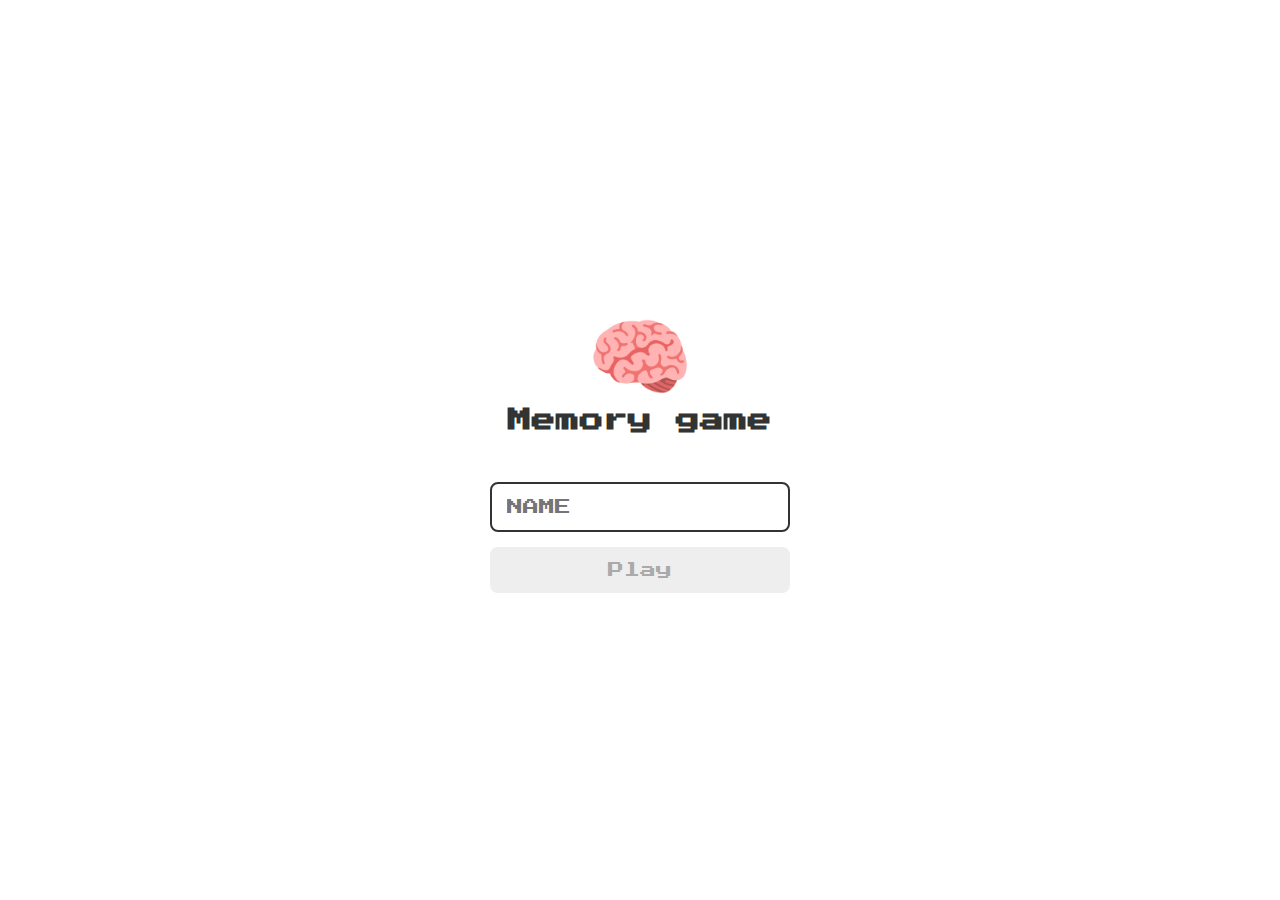
<file: index.html>
<!DOCTYPE html>
<html lang="en">
<head>
    <meta charset="UTF-8">
    <meta name="viewport" content="width=device-width, initial-scale=1.0">
    <link rel="stylesheet" href="./CSS/reset.css">
    <link rel="stylesheet" href="./CSS/login.css">

    <script defer src="./Js/login.js"></script>

    <title>Memory game | Login</title>
</head>
<body>
    <form class="login-form" >

        <div class="login_header">
            <img src="./images/brain.png" alt="brain icon">
            <h1>Memory game</h1>
        </div>

        <input type="text" placeholder="NAME" class="login-input">
        <button type="submit" class="login_button" disabled>Play</button>

    </form>

</body>
</html>
</file>
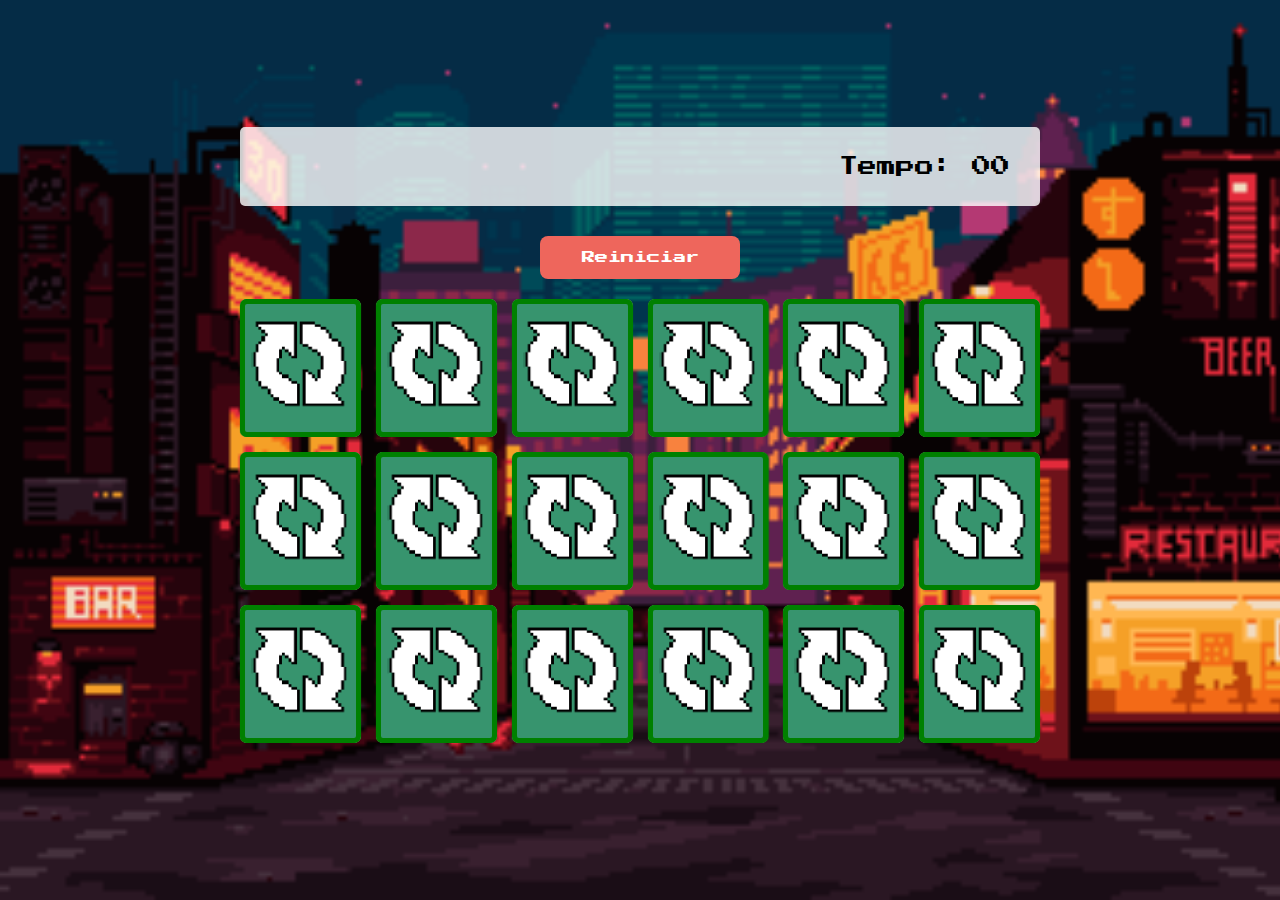
<file: pages/game.html>
<!DOCTYPE html>
<html lang="en">
<head>
    <meta charset="UTF-8">
    <meta name="viewport" content="width=device-width, initial-scale=1.0">

    <link rel="stylesheet" href="../CSS/reset.css">
    <link rel="stylesheet" href="../CSS/game.css">

    <script defer src="../Js/game.js"></script>


    <title>Memory game</title>
</head>
<body>

    <main>
        <header>

            <span class="player"></span>
            <span>Tempo: <span class="timer">00</span></span>
        </header>
        <button class="reload">Reiniciar</button>
        <div class="grid"></div>
    </main>
    
 

</body>
</html>
</file>
<file: CSS/login.css>
.login-form{
    align-items: center;
    display: flex;
    flex-direction: column;
    height: 100vh;
    justify-content: center;
}

.login_header{
    align-items: center;
    display: flex;
    flex-direction: column;
    justify-content: center;
    margin-bottom: 50px;
}

.login_header img{
    width: 100px;
}


.login_header h1{
    color: #333;
    font-size: 1.5em;
}


.login-input{
    border: 2px solid #333;
    border-radius: 8px;
    color: #333;
    font-size: 1em;
    margin-bottom: 15px;
    max-width: 300px;
    outline: none;
    padding: 15px;
    width: 100%;
}

.login_button{
    background-color: #ee665c;
    border-radius: 8px;
    color:white;
    cursor:pointer;
    font-size: 1em;
    max-width: 300px;
    padding:  15px;
    width: 100%;
}

.login_button:disabled{
    background-color: #eee;
    color: #aaa;
    cursor: auto;
}
</file>
<file: CSS/game.css>
main{
    display: flex;
    flex-direction: column;
    width: 100%;
    background-image: url('../images/cyberpunk-street.png');
    background-size: cover;
    min-height: 100vh;
    align-items: center;
    justify-content: center;
    padding: 20px 20px 50px;
}

header{
    display: flex;
    align-items: center;
    justify-content: space-between;
    background-color: rgba(255, 255, 255, 0.8);
    font-size: 1.2em;
    width: 100%;
    max-width: 800px;
    padding: 30px;
    margin: 0 0 30px;
    border-radius: 5px;
}

.grid{
    display: grid;
    grid-template-columns: repeat(6, 1fr);
    gap: 15px;
    width: 100%;
    max-width: 800px;
    margin: 0px auto;
}


.card{
    aspect-ratio: 7/8;
    width: 100%;
    position: relative;
    transition: all 500ms ease;
    transform-style: preserve-3d;
    background-color: #ccc;
    border-radius: 7px;
}


.face{
    width: 100%;
    height: 100%;
    position: absolute;
    background-size: cover;
    background-position: center;
    border: 5px solid green;
    border-radius: 7px;
    transition: all 400ms ease;
}

.back{
    background-image: url('../images/back_card.png');
    backface-visibility: hidden;
}

.front{
    transform: rotateY(180deg);
}

.reveal-card{
    transform: rotateY(180deg);
}


.disabled-card{
    filter: saturate(0);
    opacity: 0.5;
}

.reload{
    background-color: #ee665c;
    border-radius: 8px;
    color:white;
    max-width: 200px;
    padding:  15px;
    width: 100%;
    margin: 0px 20px 20px 20px;
}
</file>
